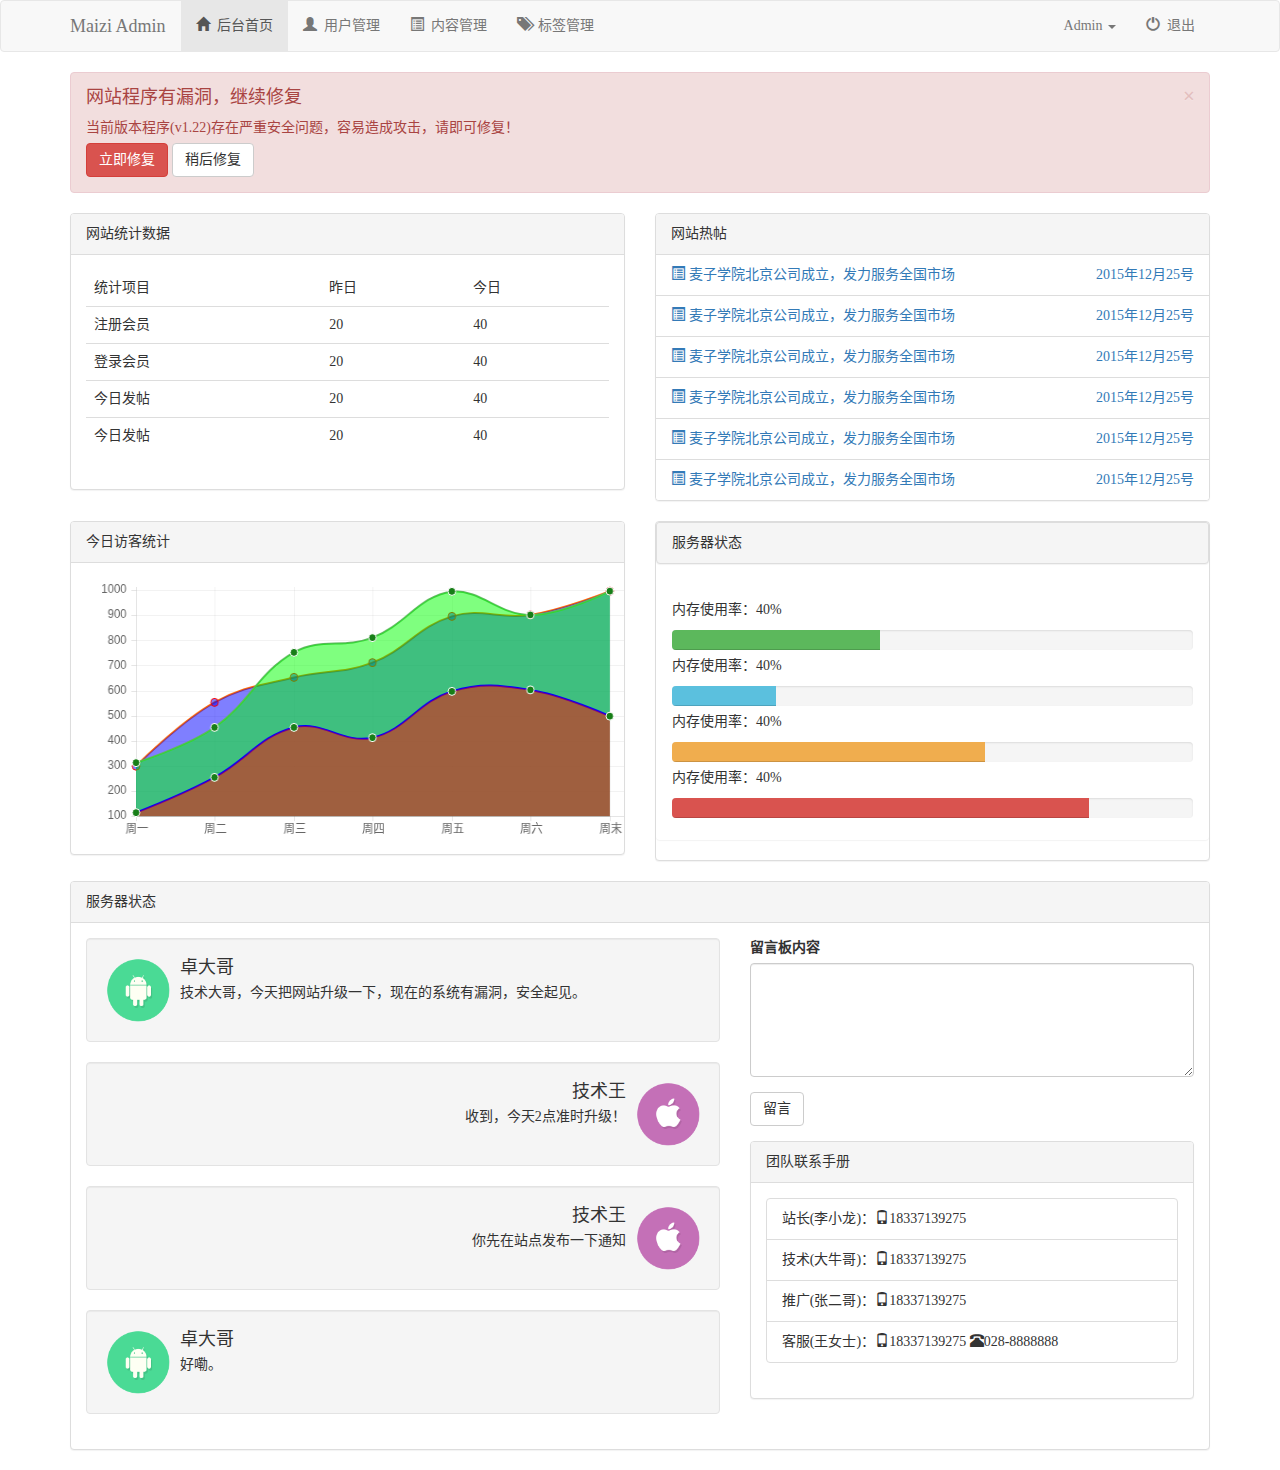
<file: index.html>
<!DOCTYPE html>
<html lang="zh-CN">

	<head>
		<meta charset="utf-8">
		<!--兼容IE-->
		<meta http-equiv="X-UA-Compatible" content="IE=edge">
		<!--移动设备优先-->
		<meta name="viewport" content="width=device-width, initial-scale=1">
		<title>列表</title>
		<!-- Bootstrap -->
		<link href="css/bootstrap.min.css" rel="stylesheet">
		<link rel="stylesheet" type="text/css" href="css/bootcss.css" />
		<link rel="stylesheet" type="text/css" href="css/animate.css" />
	</head>

	<body>
		<!--导航-->
		<nav class="navbar navbar-default">
			<div class="container">
				<div class="navbar-header">
					<button type="button" class="navbar-toggle" data-toggle="collapse" data-target=".navbar-collapse">
       				<span class="icon-bar"></span>
       				<span class="icon-bar"></span>
       				<span class="icon-bar"></span>
       				<span class="icon-bar"></span>
       			</button>
					<a href="" class="navbar-brand">Maizi Admin</a>
				</div>
				<div class="navbar-collapse collapse">
					<ul class="nav navbar-nav">
						<li class="active">
							<a href="index.html"><span class="glyphicon glyphicon-home"></span>&nbsp;&nbsp;后台首页</a>
						</li>
						<li>
							<a href="user-list.html"><span class="glyphicon glyphicon-user"></span>&nbsp;&nbsp;用户管理</a>
						</li>
						<li>
							<a href="content.html"><span class="glyphicon glyphicon-list-alt"></span>&nbsp;&nbsp;内容管理</a>
						</li>
						<li>
							<a href="tag.html"><span class="glyphicon glyphicon-tags"></span>&nbsp;&nbsp;标签管理</a>
						</li>
					</ul>
					<ul class="nav navbar-nav navbar-right">
						<li>
							<a href="#index1" class="dropdown" data-toggle="dropdown">
								Admin
								<span class="caret"></span>
							</a>
							<ul class="dropdown-menu">
								<li>
									<a href=""><span class="glyphicon glyphicon-screenshot"></span>&nbsp;前台首页</a>
								</li>
								<li>
									<a href=""><span class="glyphicon glyphicon-user"></span>&nbsp;个人主页</a>
								</li>
								<li>
									<a href=""><span class="glyphicon glyphicon-cog"></span>&nbsp;个人设置</a>
								</li>
								<li>
									<a href=""><span class="glyphicon glyphicon-credit-card"></span>&nbsp;账户中心</a>
								</li>
								<li>
									<a href=""><span class="glyphicon glyphicon-heart"></span>&nbsp;我的收藏</a>
								</li>
							</ul>
						</li>
						<li>
							<a href="#html5"><span class="glyphicon glyphicon-off"></span>&nbsp;&nbsp;退出</a>
						</li>

					</ul>
				</div>
			</div>
		</nav>
		<!--导航-->
		<!--警告-->
		<div class="container">

			<div class="alert alert-danger alert-dismissible fade in" role="alert">
				<button type="button" class="close" data-dismiss="alert" aria-label="Close"><span aria-hidden="true">×</span></button>
				<h4>网站程序有漏洞，继续修复</h4>
				<p>当前版本程序(v1.22)存在严重安全问题，容易造成攻击，请即可修复！</p>
				<p>
					<button type="button" class="btn btn-danger">立即修复</button>
					<button type="button" class="btn btn-default" data-dismiss="alert">稍后修复</button>
				</p>
			</div>
			<div class="row">
				<div class="col-md-6">
					<div class="panel panel-default">
						<div class="panel-heading">网站统计数据</div>
						<div class="panel-body">
							<table class="table table-hover">
								<thead>
									<tr>
										<td>统计项目</td>
										<td>昨日</td>
										<td>今日</td>

									</tr>
								</thead>

								<tr>

									<td>注册会员</td>
									<td>20</td>
									<td>40</td>

								</tr>
								<tr>

									<td>登录会员</td>
									<td>20</td>
									<td>40</td>
								</tr>
								<tr>

									<td>今日发帖</td>
									<td>20</td>
									<td>40</td>
								</tr>
								<tr>

									<td>今日发帖</td>
									<td>20</td>
									<td>40</td>
								</tr>
							</table>
						</div>
					</div>
				</div>
				<div class="col-md-6">
					<div class="panel panel-default">
						<div class="panel-heading">网站热帖</div>
						<!--<div class="panel-body">-->
						<ul class="list-group">
							<li class="list-group-item">
								<a href=""><span class="glyphicon glyphicon-list-alt"></span>&nbsp;麦子学院北京公司成立，发力服务全国市场<span class="pull-right">2015年12月25号</span></a>
							</li>
							<li class="list-group-item">
								<a href=""><span class="glyphicon glyphicon-list-alt"></span>&nbsp;麦子学院北京公司成立，发力服务全国市场<span class="pull-right">2015年12月25号</span></a>
							</li>
							<li class="list-group-item">
								<a href=""><span class="glyphicon glyphicon-list-alt"></span>&nbsp;麦子学院北京公司成立，发力服务全国市场<span class="pull-right">2015年12月25号</span></a>
							</li>
							<li class="list-group-item">
								<a href=""><span class="glyphicon glyphicon-list-alt"></span>&nbsp;麦子学院北京公司成立，发力服务全国市场<span class="pull-right">2015年12月25号</span></a>
							</li>
							<li class="list-group-item">
								<a href=""><span class="glyphicon glyphicon-list-alt"></span>&nbsp;麦子学院北京公司成立，发力服务全国市场<span class="pull-right">2015年12月25号</span></a>
							</li>
							<li class="list-group-item">
								<a href=""><span class="glyphicon glyphicon-list-alt"></span>&nbsp;麦子学院北京公司成立，发力服务全国市场<span class="pull-right">2015年12月25号</span></a>
							</li>

						</ul>

					</div>
				</div>
			</div>
		</div>
		<!--警告-->
		<!--曲线图 进度条-->
		<div class="container">
			<div class="row">
				<div class="col-md-6">
					<div class="panel panel-default">
						<div class="panel-heading">今日访客统计</div>
						<div class="panel-body">
							<canvas id="canvas" class="col-md-12"></canvas>
						</div>
					</div>
				</div>
				<div class="col-md-6">
					<div class="panel panel-default">
						<div class="panel panel-heading">服务器状态</div>
						<div class="panel panel-body">
							<p>内存使用率：40%</p>
							<div class="progress">

								<div class="progress-bar progress-bar-success" role="progressbar" aria-valuenow="40" aria-valuemin="0" aria-valuemax="100" style="width: 40%">
									<span class="sr-only">40% Complete (success)</span>
								</div>
							</div>
							<p>内存使用率：40%</p>
							<div class="progress">
								<div class="progress-bar progress-bar-info" role="progressbar" aria-valuenow="20" aria-valuemin="0" aria-valuemax="100" style="width: 20%">
									<span class="sr-only">20% Complete</span>
								</div>
							</div>
							<p>内存使用率：40%</p>
							<div class="progress">
								<div class="progress-bar progress-bar-warning" role="progressbar" aria-valuenow="60" aria-valuemin="0" aria-valuemax="100" style="width: 60%">
									<span class="sr-only">60% Complete (warning)</span>
								</div>
							</div>
							<p>内存使用率：40%</p>
							<div class="progress">
								<div class="progress-bar progress-bar-danger" role="progressbar" aria-valuenow="80" aria-valuemin="0" aria-valuemax="100" style="width: 80%">
									<span class="sr-only">80% Complete (danger)</span>
								</div>
							</div>
						</div>
					</div>
				</div>
			</div>
		</div>
		<!--曲线图 进度条-->
		<!--团队留言板-->
		<div class="container">
			<div class="panel panel-default">
			<div class=" panel-heading">服务器状态</div>
			<div class="panel-body">
				<div class="row">
					<div class="col-md-7">
						<div class="media well">
							  <div class="media-left">
							    <a href="#">
							      <img class="img1 media-object" src="img/a.png" alt="卓大哥">
							    </a>
							  </div>
							  <div class="media-body">
							    <h4 class="media-heading">卓大哥</h4>
							    技术大哥，今天把网站升级一下，现在的系统有漏洞，安全起见。
							  </div>
							</div>
							<div class="media well">
							 
							  <div class="media-body text-right">
							    <h4 class="media-heading">技术王</h4>
							    收到，今天2点准时升级！
							  </div>
							   <div class="media-right">
							    <a href="#">
							      <img class="img1 media-object" src="img/b.png" alt="卓大哥">
							    </a>
							  </div>
							</div>
							<div class="media well">
							  
							  <div class="media-body text-right">
							    <h4 class="media-heading">技术王</h4>
							    你先在站点发布一下通知
							  </div>
							  <div class="media-right">
							    <a href="#">
							      <img class="img1 media-object" src="img/b.png" alt="卓大哥">
							    </a>
							  </div>
							</div>
							<div class="media well">
							  <div class="media-left">
							    <a href="#">
							      <img class="img1 media-object" src="img/a.png" alt="卓大哥">
							    </a>
							  </div>
							  <div class="media-body text">
							    <h4 class="media-heading">卓大哥</h4>
							    好嘞。
							  </div>
							</div>
					</div>
					<div class="col-md-5">
						<div class="form-group">
						<label for="text2">留言板内容</label>
						<textarea class="form-control" id="text2" rows="5" cols="10"></textarea>
						<button class="btn btn-default buttom">留言</button>
					</div>
					<div class="panel panel-default">
						<div class="panel-heading">团队联系手册</div>
						<div class="panel-body">
						<ul class="list-group">
							<li class="list-group-item">站长(李小龙)：<span class="glyphicon glyphicon-phone"></span>18337139275</li>
							<li class="list-group-item">技术(大牛哥)：<span class="glyphicon glyphicon-phone"></span>18337139275</li>
							<li class="list-group-item">推广(张二哥)：<span class="glyphicon glyphicon-phone"></span>18337139275</li>
							<li class="list-group-item">客服(王女士)：<span class="glyphicon glyphicon-phone"></span>18337139275 <span class="glyphicon glyphicon-phone-alt"></span>028-8888888</li>

						</ul>
						</div>
					</div>
					</div>
				</div>
			</div>
			</div>
		</div>
		<!--团队留言板-->
		
	</body>
	<script src="js/jquery.1.12.min.js"></script>
	<script src="js/bootstrap.min.js"></script>
	<script src="js/Chart.js"></script>
	<script src="js/script.js"></script>

</html>
</file>
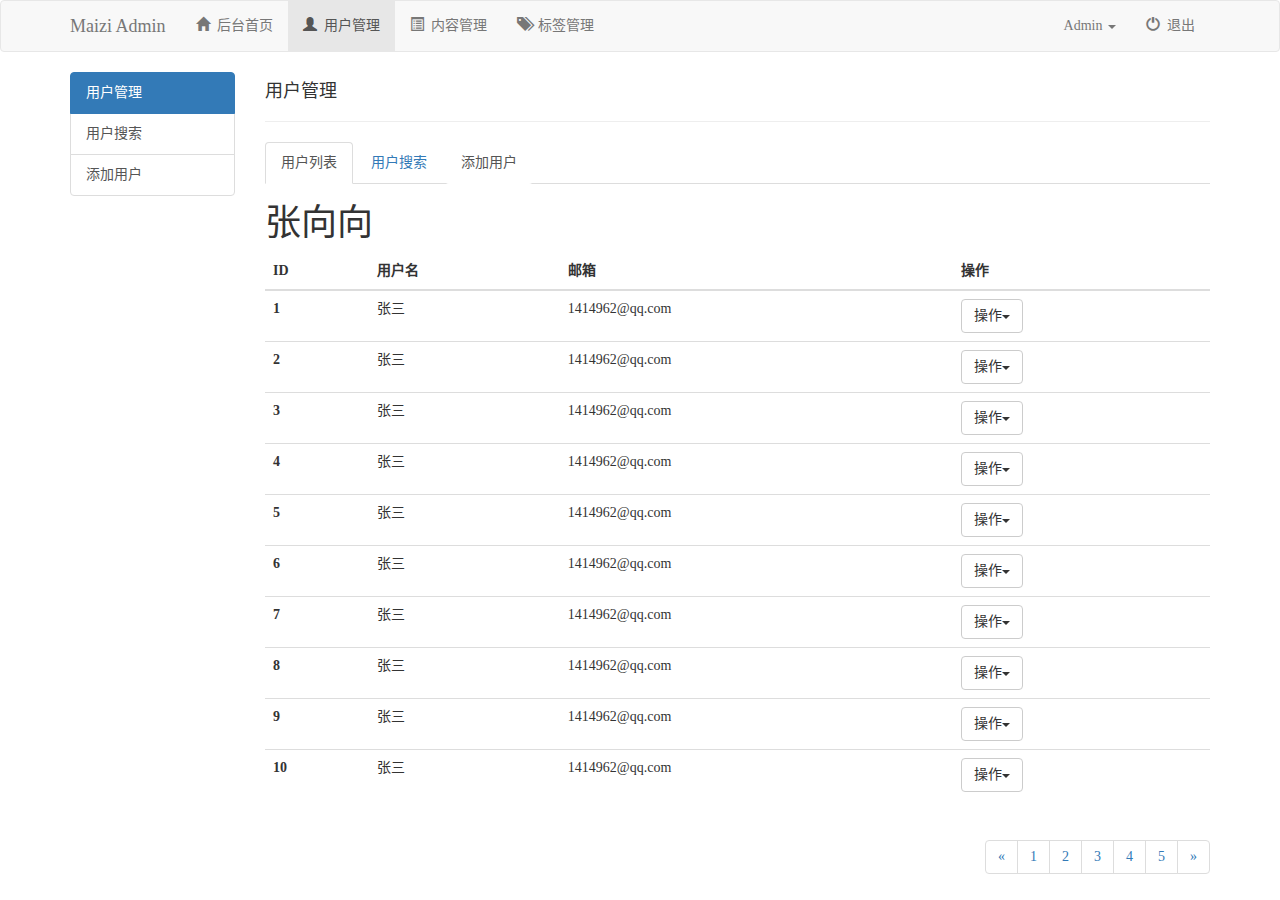
<file: user-list.html>
<!DOCTYPE html>
<html lang="zh-CN">

	<head>
		<meta charset="utf-8">
		<!--兼容IE-->
		<meta http-equiv="X-UA-Compatible" content="IE=edge">
		<!--移动设备优先-->
		<meta name="viewport" content="width=device-width, initial-scale=1">
		<title>列表</title>
		<!-- Bootstrap -->
		<link href="css/bootstrap.min.css" rel="stylesheet">
		<link rel="stylesheet" type="text/css" href="css/bootcss.css" />
		<link rel="stylesheet" type="text/css" href="css/animate.css" />
		
		<!--<script>
		$('.nav a').click(function (e) {
			  e.preventDefault()
			  $(this).tab('show')
})
		</script>-->
	</head>

	<body>
		<!--导航-->
		<nav class="navbar navbar-default ">
			<div class="container">
				<div class="navbar-header">
					<button type="button" class="navbar-toggle" data-toggle="collapse" data-target=".navbar-collapse">
       				<span class="icon-bar"></span>
       				<span class="icon-bar"></span>
       				<span class="icon-bar"></span>
       				<span class="icon-bar"></span>
       			</button>
					<a href="" class="navbar-brand">Maizi Admin</a>
				</div>
				<div class="navbar-collapse collapse">
					<ul class="nav navbar-nav">
						<li>
							<a href="index.html"><span class="glyphicon glyphicon-home"></span>&nbsp;&nbsp;后台首页</a>
						</li>
						<li class="active">
							<a href="user-list.html"><span class="glyphicon glyphicon-user"></span>&nbsp;&nbsp;用户管理</a>
						</li>
						<li>
							<a href="content.html"><span class="glyphicon glyphicon-list-alt"></span>&nbsp;&nbsp;内容管理</a>
						</li>
						<li>
							<a href="tag.html"><span class="glyphicon glyphicon-tags"></span>&nbsp;&nbsp;标签管理</a>
						</li>
					</ul>
					<ul class="nav navbar-nav navbar-right">
						<li>
							<a href="#index1" class="dropdown" data-toggle="dropdown">
								Admin
								<span class="caret"></span>
							</a>
							<ul class="dropdown-menu">
								<li>
									<a href=""><span class="glyphicon glyphicon-screenshot"></span>&nbsp;前台首页</a>
								</li>
								<li>
									<a href=""><span class="glyphicon glyphicon-user"></span>&nbsp;个人主页</a>
								</li>
								<li>
									<a href=""><span class="glyphicon glyphicon-cog"></span>&nbsp;个人设置</a>
								</li>
								<li>
									<a href=""><span class="glyphicon glyphicon-credit-card"></span>&nbsp;账户中心</a>
								</li>
								<li>
									<a href=""><span class="glyphicon glyphicon-heart"></span>&nbsp;我的收藏</a>
								</li>
							</ul>
						</li>
						<li>
							<a href="#html5"><span class="glyphicon glyphicon-off"></span>&nbsp;&nbsp;退出</a>
						</li>

					</ul>
				</div>
			</div>
		</nav>
		<!--导航-->
		<!--左侧-->
		<div class="container">
			<div class="row">
				<div class="col-md-2">
					<div class="list-group">
						<a href="user-list.html" class="list-group-item active">用户管理</a>
						<a href="user-search.html" class="list-group-item">用户搜索</a>
						<a href="#" class="list-group-item" role="button" data-toggle="modal" data-target="#myModal">添加用户</a>
					</div>
				</div>
				<div class="col-md-10">
					<div class="page-header">
						<h4>用户管理</h4>
					</div>
					<ul class="nav nav-tabs">
						<li class="active">
							<a href="#pane1" data-toggle="tab">用户列表</a>
						</li>
						<li>
							<a href="#pane2" data-toggle="tab">用户搜索</a>
						</li>
						<li>
							<a href="#" class="list-group-item" role="button" data-toggle="modal" data-target="#myModal">添加用户</a>
						</li>
					</ul>
					<div class="tab-content">
						<div class="tab-pane active" id="pane1">
							<h1>张向向</h1>
							
							
						</div>
						<div class="tab-pane " id="pane2">
							<h2>1506a</h2>
						</div>
						
					</div>
					<table class="table">
						<thead>
							<tr>
								<th>ID</th>
								<th>用户名</th>
								<th>邮箱</th>
								<th>操作</th>
							</tr>
						</thead>
						<tbody>
							<tr>
								<th>1</th>
								<td>张三</td>
								<td>1414962@qq.com</td>
								<td>
									<div class="dropdown">
										<button href="" class="btn btn-default " data-toggle="dropdown">操作<span class="caret"></span></button>
										<ul class="dropdown-menu">
											<li>编辑</li>
											<li>修改</li>
											<li>锁定</li>
										</ul>
									</div>
								</td>
							</tr>
							<tr>
								<th>2</th>
								<td>张三</td>
								<td>1414962@qq.com</td>
								<td>
									<div class="dropdown">
										<button href="" class="btn btn-default " data-toggle="dropdown">操作<span class="caret"></span></button>
										<ul class="dropdown-menu">
											<li>编辑</li>
											<li>修改</li>
											<li>锁定</li>
										</ul>
									</div>
								</td>
							</tr>
							<tr>
								<th>3</th>
								<td>张三</td>
								<td>1414962@qq.com</td>
								<td>
									<div class="dropdown">
										<button href="" class="btn btn-default " data-toggle="dropdown">操作<span class="caret"></span></button>
										<ul class="dropdown-menu">
											<li>编辑</li>
											<li>修改</li>
											<li>锁定</li>
										</ul>
									</div>
								</td>
							</tr>
							<tr>
								<th>4</th>
								<td>张三</td>
								<td>1414962@qq.com</td>
								<td>
									<div class="dropdown">
										<button href="" class="btn btn-default " data-toggle="dropdown">操作<span class="caret"></span></button>
										<ul class="dropdown-menu">
											<li>编辑</li>
											<li>修改</li>
											<li>锁定</li>
										</ul>
									</div>
								</td>
							</tr>
							<tr>
								<th>5</th>
								<td>张三</td>
								<td>1414962@qq.com</td>
								<td>
									<div class="dropdown">
										<button href="" class="btn btn-default " data-toggle="dropdown">操作<span class="caret"></span></button>
										<ul class="dropdown-menu">
											<li>编辑</li>
											<li>修改</li>
											<li>锁定</li>
										</ul>
									</div>
								</td>
							</tr>
							<tr>
								<th>6</th>
								<td>张三</td>
								<td>1414962@qq.com</td>
								<td>
									<div class="dropdown">
										<button href="" class="btn btn-default " data-toggle="dropdown">操作<span class="caret"></span></button>
										<ul class="dropdown-menu">
											<li>编辑</li>
											<li>修改</li>
											<li>锁定</li>
										</ul>
									</div>
								</td>
							</tr>
							<tr>
								<th>7</th>
								<td>张三</td>
								<td>1414962@qq.com</td>
								<td>
									<div class="dropdown">
										<button href="" class="btn btn-default " data-toggle="dropdown">操作<span class="caret"></span></button>
										<ul class="dropdown-menu">
											<li>编辑</li>
											<li>修改</li>
											<li>锁定</li>
										</ul>
									</div>
								</td>
							</tr>
							<tr>
								<th>8</th>
								<td>张三</td>
								<td>1414962@qq.com</td>
								<td>
									<div class="dropdown">
										<button href="" class="btn btn-default " data-toggle="dropdown">操作<span class="caret"></span></button>
										<ul class="dropdown-menu">
											<li>编辑</li>
											<li>修改</li>
											<li>锁定</li>
										</ul>
									</div>
								</td>
							</tr>
							<tr>
								<th>9</th>
								<td>张三</td>
								<td>1414962@qq.com</td>
								<td>
									<div class="dropdown">
										<button href="" class="btn btn-default " data-toggle="dropdown">操作<span class="caret"></span></button>
										<ul class="dropdown-menu">
											<li>编辑</li>
											<li>修改</li>
											<li>锁定</li>
										</ul>
									</div>
								</td>
							</tr>
							<tr>
								<th>10</th>
								<td>张三</td>
								<td>1414962@qq.com</td>
								<td>
									<div class="dropdown">
										<button href="" class="btn btn-default " data-toggle="dropdown">操作<span class="caret"></span></button>
										<ul class="dropdown-menu">
											<li>编辑</li>
											<li>修改</li>
											<li>锁定</li>
										</ul>
									</div>
								</td>
							</tr>
						</tbody>
					</table>
					<nav aria-label="Page navigation ">
						<ul class="pagination pull-right">
							<li>
								<a href="#" aria-label="Previous">
									<span aria-hidden="true">&laquo;</span>
								</a>
							</li>
							<li>
								<a href="#">1</a>
							</li>
							<li>
								<a href="#">2</a>
							</li>
							<li>
								<a href="#">3</a>
							</li>
							<li>
								<a href="#">4</a>
							</li>
							<li>
								<a href="#">5</a>
							</li>
							<li>
								<a href="#" aria-label="Next">
									<span aria-hidden="true">&raquo;</span>
								</a>
							</li>
						</ul>
					</nav>
				</div>
			</div>
		</div>
        
        
        <!-- Modal -->
<div class="modal fade" id="myModal" tabindex="-1" role="dialog" aria-labelledby="myModalLabel">
  <div class="modal-dialog" role="document">
    <div class="modal-content">
      <div class="modal-header">
        <button type="button" class="close" data-dismiss="modal" aria-label="Close"><span aria-hidden="true">&times;</span></button>
        <h4 class="modal-title" id="myModalLabel">添加用户</h4>
      </div>
      <div class="modal-body">
        <div class="form-group">
        	<label for="name">用户名</label>
        	<input type="text"id="name" class="form-control" placeholder="请输入用户名"/>
        </div>
        <div class="form-group">
        	<label for="name">请输入密码</label>
        	<input type="text"id="name" class="form-control" placeholder="请输入用户名"/>
        </div>
        <div class="form-group">
        	<label for="name">确定密码</label>
        	<input type="text"id="name" class="form-control" placeholder="请输入用户名"/>
        </div>
        <div class="form-group">
        	<label for="name">请输入邮箱</label>
        	<input type="text"id="name" class="form-control" placeholder="请输入用户名"/>
        </div>
        <div class="form-group">
                        	<label for="yonghuzu">用户组</label>
                        	<select id="yonghuzu" class="form-control">
                        		<option>限制会员</option>
                        		<option>新手上路</option>
                        		<option></option>
                        	</select>
                        </div>
      </div>
      <div class="modal-footer">
        <button type="button" class="btn btn-default" data-dismiss="modal">关闭</button>
        <button type="button" class="btn btn-primary">提交</button>
      </div>
    </div>
  </div>
</div>

         


	</body>
	<script src="js/jquery.1.12.min.js"></script>
	<script src="js/bootstrap.min.js"></script>
	<!--切换内容生硬     单页平滑滚动导航插件-->
	<script src="js/jquery.singlePageNav.min.js"></script>
	<!--页面在向下滚动的时候   触发animate动画库  动画-->
	<script src="js/wow.min.js"></script>

</html>
</file>
<file: css/bootcss.css>
body {
	font-family: "微软雅黑";
}

.progress{
	margin-bottom: 6px;
}
.img1{
	width: 64px;
	height: 64px;
	border-radius:50% ;
}
.buttom{
	margin-top: 15px;
}
.page-header{
	margin-top: 0;
}
.page-header h1{
	margin: 0;
	font-size: 16px;
}
.user_search{
	padding: 10px;
	border: solid 1px #ddd;
	border-top:0 ;
	
	
}
.taglist{
	margin-top: 15px;
}
.taglist .alert{
	margin-right: 10px;
}
</file>
